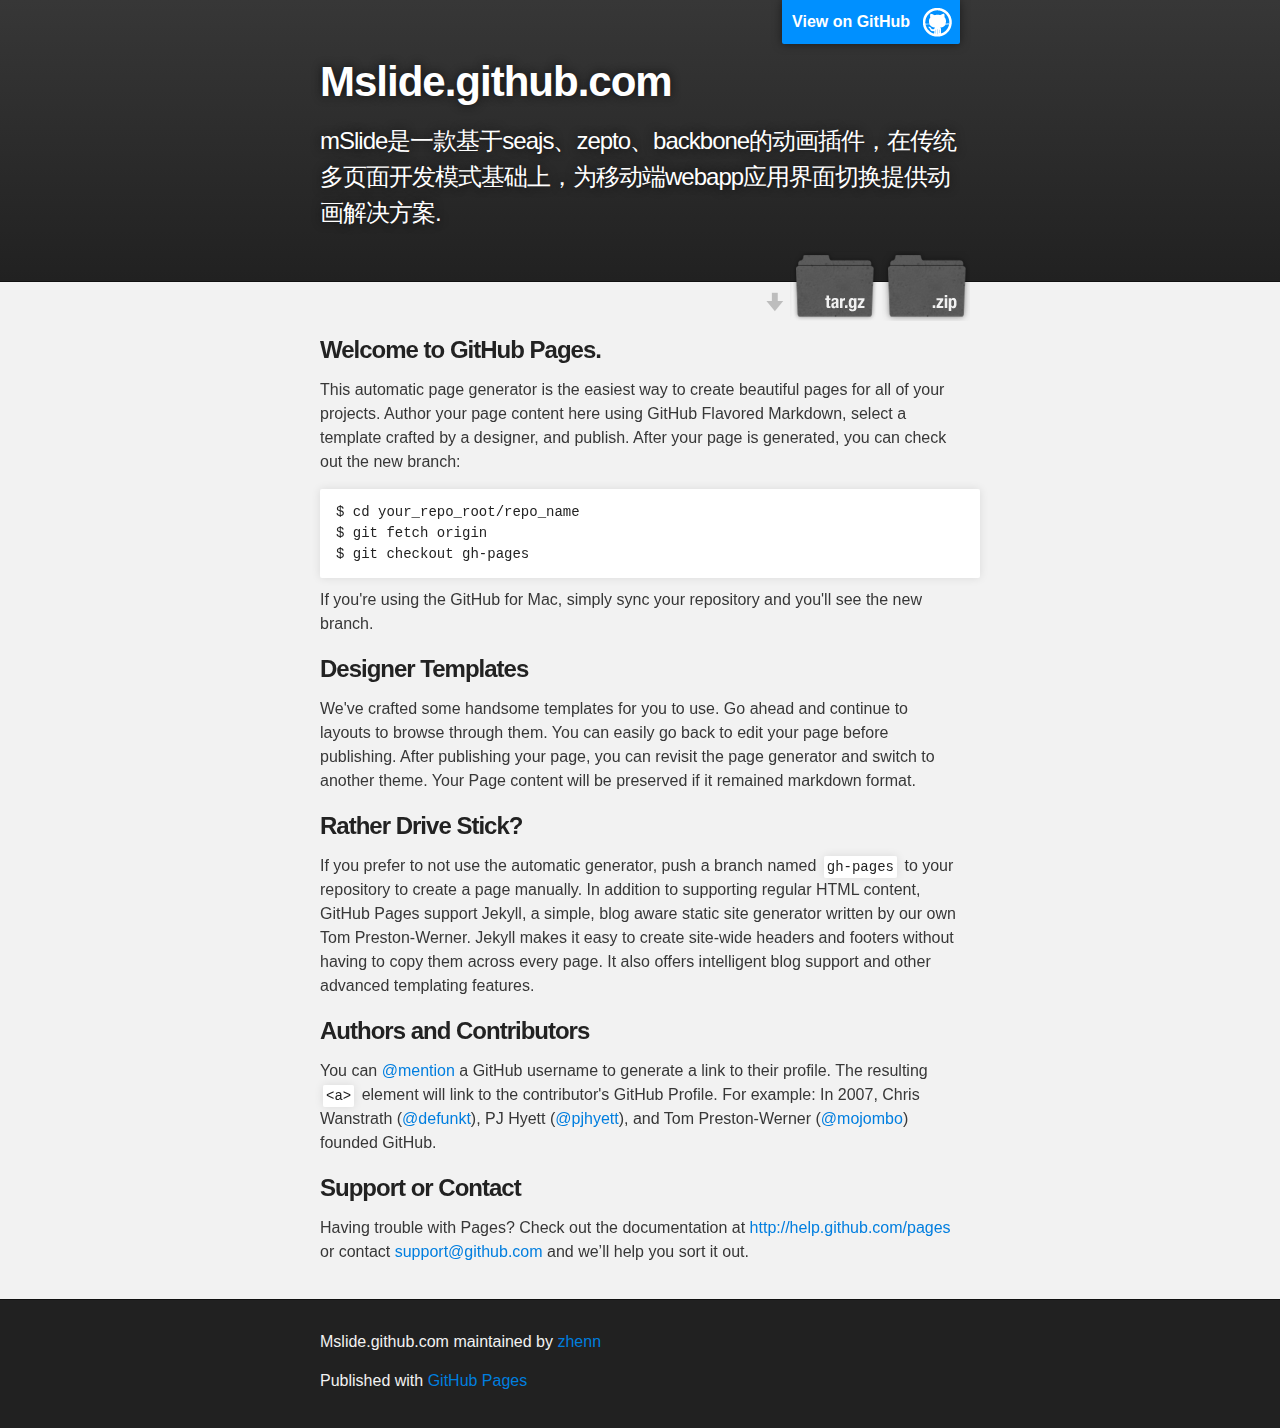
<file: index.html>
<!DOCTYPE html>
<html>

  <head>
    <meta charset='utf-8' />
    <meta http-equiv="X-UA-Compatible" content="chrome=1" />
    <meta name="description" content="Mslide.github.com : mSlide是一款基于seajs、zepto、backbone的动画插件，在传统多页面开发模式基础上，为移动端webapp应用界面切换提供动画解决方案." />

    <link rel="stylesheet" type="text/css" media="screen" href="stylesheets/stylesheet.css">

    <title>Mslide.github.com</title>
  </head>

  <body>

    <!-- HEADER -->
    <div id="header_wrap" class="outer">
        <header class="inner">
          <a id="forkme_banner" href="https://github.com/zhenn/mslide.github.com">View on GitHub</a>

          <h1 id="project_title">Mslide.github.com</h1>
          <h2 id="project_tagline">mSlide是一款基于seajs、zepto、backbone的动画插件，在传统多页面开发模式基础上，为移动端webapp应用界面切换提供动画解决方案.</h2>

            <section id="downloads">
              <a class="zip_download_link" href="https://github.com/zhenn/mslide.github.com/zipball/master">Download this project as a .zip file</a>
              <a class="tar_download_link" href="https://github.com/zhenn/mslide.github.com/tarball/master">Download this project as a tar.gz file</a>
            </section>
        </header>
    </div>

    <!-- MAIN CONTENT -->
    <div id="main_content_wrap" class="outer">
      <section id="main_content" class="inner">
        <h3>Welcome to GitHub Pages.</h3>

<p>This automatic page generator is the easiest way to create beautiful pages for all of your projects. Author your page content here using GitHub Flavored Markdown, select a template crafted by a designer, and publish. After your page is generated, you can check out the new branch:</p>

<pre><code>$ cd your_repo_root/repo_name
$ git fetch origin
$ git checkout gh-pages
</code></pre>

<p>If you're using the GitHub for Mac, simply sync your repository and you'll see the new branch.</p>

<h3>Designer Templates</h3>

<p>We've crafted some handsome templates for you to use. Go ahead and continue to layouts to browse through them. You can easily go back to edit your page before publishing. After publishing your page, you can revisit the page generator and switch to another theme. Your Page content will be preserved if it remained markdown format.</p>

<h3>Rather Drive Stick?</h3>

<p>If you prefer to not use the automatic generator, push a branch named <code>gh-pages</code> to your repository to create a page manually. In addition to supporting regular HTML content, GitHub Pages support Jekyll, a simple, blog aware static site generator written by our own Tom Preston-Werner. Jekyll makes it easy to create site-wide headers and footers without having to copy them across every page. It also offers intelligent blog support and other advanced templating features.</p>

<h3>Authors and Contributors</h3>

<p>You can <a href="https://github.com/blog/821" class="user-mention">@mention</a> a GitHub username to generate a link to their profile. The resulting <code>&lt;a&gt;</code> element will link to the contributor's GitHub Profile. For example: In 2007, Chris Wanstrath (<a href="https://github.com/defunkt" class="user-mention">@defunkt</a>), PJ Hyett (<a href="https://github.com/pjhyett" class="user-mention">@pjhyett</a>), and Tom Preston-Werner (<a href="https://github.com/mojombo" class="user-mention">@mojombo</a>) founded GitHub.</p>

<h3>Support or Contact</h3>

<p>Having trouble with Pages? Check out the documentation at <a href="http://help.github.com/pages">http://help.github.com/pages</a> or contact <a href="mailto:support@github.com">support@github.com</a> and we’ll help you sort it out.</p>
      </section>
    </div>

    <!-- FOOTER  -->
    <div id="footer_wrap" class="outer">
      <footer class="inner">
        <p class="copyright">Mslide.github.com maintained by <a href="https://github.com/zhenn">zhenn</a></p>
        <p>Published with <a href="http://pages.github.com">GitHub Pages</a></p>
      </footer>
    </div>

    

  </body>
</html>
</file>
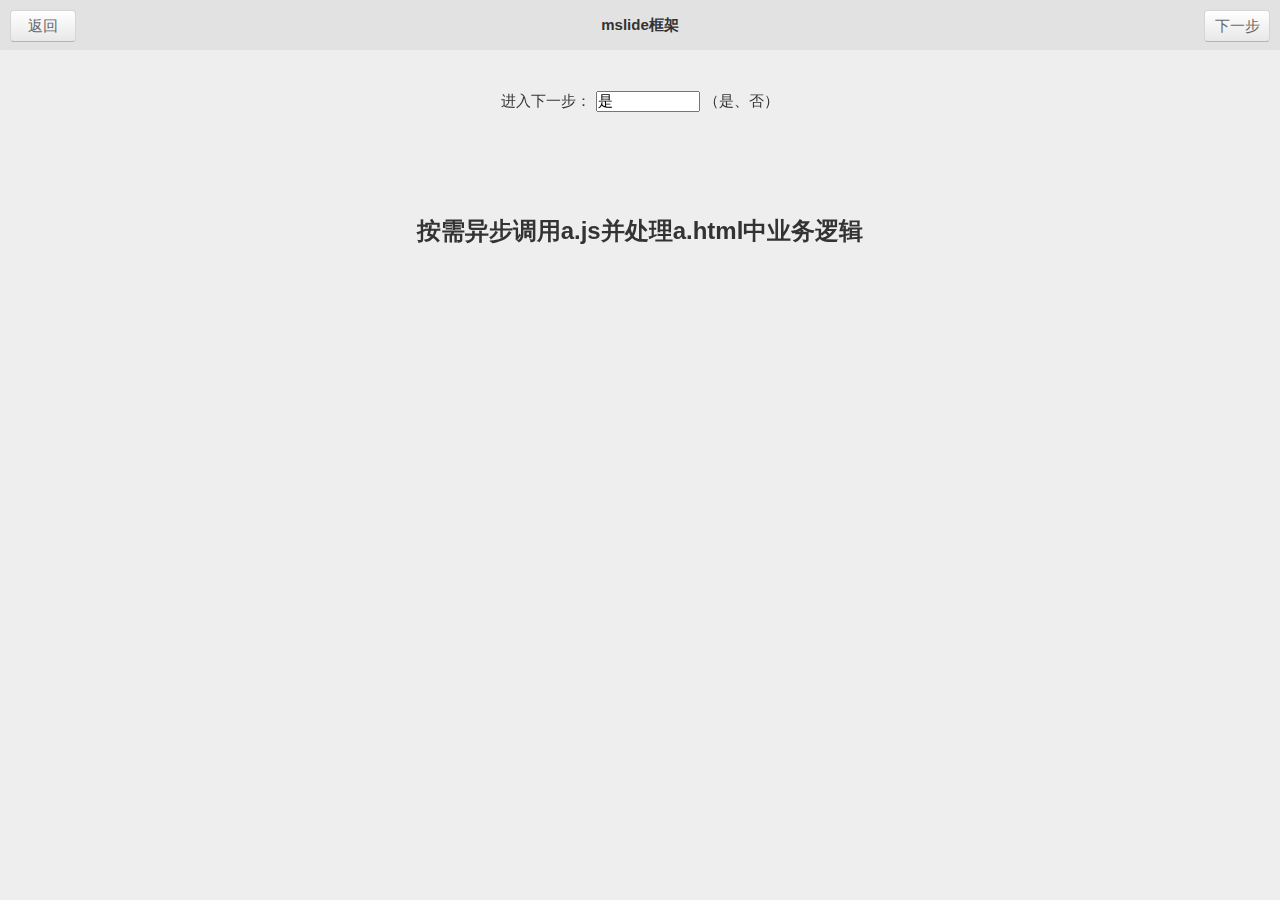
<file: example/demo/slide.html>
<!doctype html>
<html>
<head>
<meta name="viewport" content="width=device-width,initial-scale=1,maximum-scale=1">
<meta name="format-detection" content="telephone=no" />
<meta name="apple-mobile-web-app-capable" content="yes" />
<meta charset="utf-8">
<title>mslide框架</title>
<link href="../css/reset.css" type="text/css" rel="stylesheet" />
<link href="../css/slide.css" type="text/css" rel="stylesheet" />
<link href="../css/custom.css" type="text/css" rel="stylesheet" />
<script charset="utf-8" src="../js/lib/sea.js"></script>
<script charset="utf-8" src="../js/lib/zepto.js"></script>
<script charset="utf-8" src="../js/lib/underscore.js"></script>
<script charset="utf-8" src="../js/lib/backbone.js"></script>
</head>

<body>
<!--slide容器{{-->
<section id="s-slide">
	<!--宽度二倍于slide的子容器{{-->
	<section class="s-wrapper">
		<section class="s-custom-pannel">
			<div class="s-loading"><img src="../images/l.gif" /> 正在努力加载应用...</div>
		</section>
	</section>
	<!--宽度二倍于slide的子容器{{-->
</section>
<!--slide容器}}-->
<script>
seajs.use('../js/lib/slide',function(slide){
	window['app'] = slide.app({
		//初始化页面地址，省略扩展名
		initUrl: 'a',
		//统一文件扩展名配置
		extendName: 'html' 
	});
});
</script>
</body>
</html>
</file>
<file: stylesheets/stylesheet.css>
/*******************************************************************************
Slate Theme for Github Pages
by Jason Costello, @jsncostello
*******************************************************************************/

@import url(pygment_trac.css);

/*******************************************************************************
MeyerWeb Reset
*******************************************************************************/

html, body, div, span, applet, object, iframe,
h1, h2, h3, h4, h5, h6, p, blockquote, pre,
a, abbr, acronym, address, big, cite, code,
del, dfn, em, img, ins, kbd, q, s, samp,
small, strike, strong, sub, sup, tt, var,
b, u, i, center,
dl, dt, dd, ol, ul, li,
fieldset, form, label, legend,
table, caption, tbody, tfoot, thead, tr, th, td,
article, aside, canvas, details, embed,
figure, figcaption, footer, header, hgroup,
menu, nav, output, ruby, section, summary,
time, mark, audio, video {
  margin: 0;
  padding: 0;
  border: 0;
  font: inherit;
  vertical-align: baseline;
}

/* HTML5 display-role reset for older browsers */
article, aside, details, figcaption, figure,
footer, header, hgroup, menu, nav, section {
  display: block;
}

ol, ul {
  list-style: none;
}

blockquote, q {
}

table {
  border-collapse: collapse;
  border-spacing: 0;
}

a:focus {
  outline: none;
}

/*******************************************************************************
Theme Styles
*******************************************************************************/

body {
  box-sizing: border-box;
  color:#373737;
  background: #212121;
  font-size: 16px;
  font-family: 'Myriad Pro', Calibri, Helvetica, Arial, sans-serif;
  line-height: 1.5;
  -webkit-font-smoothing: antialiased;
}

h1, h2, h3, h4, h5, h6 {
  margin: 10px 0;
  font-weight: 700;
  color:#222222;
  font-family: 'Lucida Grande', 'Calibri', Helvetica, Arial, sans-serif;
  letter-spacing: -1px;
}

h1 {
  font-size: 36px;
  font-weight: 700;
}

h2 {
  padding-bottom: 10px;
  font-size: 32px;
  background: url('../images/bg_hr.png') repeat-x bottom;
}

h3 {
  font-size: 24px;
}

h4 {
  font-size: 21px;
}

h5 {
  font-size: 18px;
}

h6 {
  font-size: 16px;
}

p {
  margin: 10px 0 15px 0;
}

footer p {
  color: #f2f2f2;
}

a {
  text-decoration: none;
  color: #007edf;
  text-shadow: none;

  transition: color 0.5s ease;
  transition: text-shadow 0.5s ease;
  -webkit-transition: color 0.5s ease;
  -webkit-transition: text-shadow 0.5s ease;
  -moz-transition: color 0.5s ease;
  -moz-transition: text-shadow 0.5s ease;
  -o-transition: color 0.5s ease;
  -o-transition: text-shadow 0.5s ease;
  -ms-transition: color 0.5s ease;
  -ms-transition: text-shadow 0.5s ease;
}

#main_content a:hover {
  color: #0069ba;
  text-shadow: #0090ff 0px 0px 2px;
}

footer a:hover {
  color: #43adff;
  text-shadow: #0090ff 0px 0px 2px;
}

em {
  font-style: italic;
}

strong {
  font-weight: bold;
}

img {
  position: relative;
  margin: 0 auto;
  max-width: 739px;
  padding: 5px;
  margin: 10px 0 10px 0;
  border: 1px solid #ebebeb;

  box-shadow: 0 0 5px #ebebeb;
  -webkit-box-shadow: 0 0 5px #ebebeb;
  -moz-box-shadow: 0 0 5px #ebebeb;
  -o-box-shadow: 0 0 5px #ebebeb;
  -ms-box-shadow: 0 0 5px #ebebeb;
}

pre, code {
  width: 100%;
  color: #222;
  background-color: #fff;

  font-family: Monaco, "Bitstream Vera Sans Mono", "Lucida Console", Terminal, monospace;
  font-size: 14px;

  border-radius: 2px;
  -moz-border-radius: 2px;
  -webkit-border-radius: 2px;



}

pre {
  width: 100%;
  padding: 10px;
  box-shadow: 0 0 10px rgba(0,0,0,.1);
  overflow: auto;
}

code {
  padding: 3px;
  margin: 0 3px;
  box-shadow: 0 0 10px rgba(0,0,0,.1);
}

pre code {
  display: block;
  box-shadow: none;
}

blockquote {
  color: #666;
  margin-bottom: 20px;
  padding: 0 0 0 20px;
  border-left: 3px solid #bbb;
}

ul, ol, dl {
  margin-bottom: 15px
}

ul li {
  list-style: inside;
  padding-left: 20px;
}

ol li {
  list-style: decimal inside;
  padding-left: 20px;
}

dl dt {
  font-weight: bold;
}

dl dd {
  padding-left: 20px;
  font-style: italic;
}

dl p {
  padding-left: 20px;
  font-style: italic;
}

hr {
  height: 1px;
  margin-bottom: 5px;
  border: none;
  background: url('../images/bg_hr.png') repeat-x center;
}

table {
  border: 1px solid #373737;
  margin-bottom: 20px;
  text-align: left;
 }

th {
  font-family: 'Lucida Grande', 'Helvetica Neue', Helvetica, Arial, sans-serif;
  padding: 10px;
  background: #373737;
  color: #fff;
 }

td {
  padding: 10px;
  border: 1px solid #373737;
 }

form {
  background: #f2f2f2;
  padding: 20px;
}

img {
  width: 100%;
  max-width: 100%;
}

/*******************************************************************************
Full-Width Styles
*******************************************************************************/

.outer {
  width: 100%;
}

.inner {
  position: relative;
  max-width: 640px;
  padding: 20px 10px;
  margin: 0 auto;
}

#forkme_banner {
  display: block;
  position: absolute;
  top:0;
  right: 10px;
  z-index: 10;
  padding: 10px 50px 10px 10px;
  color: #fff;
  background: url('../images/blacktocat.png') #0090ff no-repeat 95% 50%;
  font-weight: 700;
  box-shadow: 0 0 10px rgba(0,0,0,.5);
  border-bottom-left-radius: 2px;
  border-bottom-right-radius: 2px;
}

#header_wrap {
  background: #212121;
  background: -moz-linear-gradient(top, #373737, #212121);
  background: -webkit-linear-gradient(top, #373737, #212121);
  background: -ms-linear-gradient(top, #373737, #212121);
  background: -o-linear-gradient(top, #373737, #212121);
  background: linear-gradient(top, #373737, #212121);
}

#header_wrap .inner {
  padding: 50px 10px 30px 10px;
}

#project_title {
  margin: 0;
  color: #fff;
  font-size: 42px;
  font-weight: 700;
  text-shadow: #111 0px 0px 10px;
}

#project_tagline {
  color: #fff;
  font-size: 24px;
  font-weight: 300;
  background: none;
  text-shadow: #111 0px 0px 10px;
}

#downloads {
  position: absolute;
  width: 210px;
  z-index: 10;
  bottom: -40px;
  right: 0;
  height: 70px;
  background: url('../images/icon_download.png') no-repeat 0% 90%;
}

.zip_download_link {
  display: block;
  float: right;
  width: 90px;
  height:70px;
  text-indent: -5000px;
  overflow: hidden;
  background: url(../images/sprite_download.png) no-repeat bottom left;
}

.tar_download_link {
  display: block;
  float: right;
  width: 90px;
  height:70px;
  text-indent: -5000px;
  overflow: hidden;
  background: url(../images/sprite_download.png) no-repeat bottom right;
  margin-left: 10px;
}

.zip_download_link:hover {
  background: url(../images/sprite_download.png) no-repeat top left;
}

.tar_download_link:hover {
  background: url(../images/sprite_download.png) no-repeat top right;
}

#main_content_wrap {
  background: #f2f2f2;
  border-top: 1px solid #111;
  border-bottom: 1px solid #111;
}

#main_content {
  padding-top: 40px;
}

#footer_wrap {
  background: #212121;
}



/*******************************************************************************
Small Device Styles
*******************************************************************************/

@media screen and (max-width: 480px) {
  body {
    font-size:14px;
  }

  #downloads {
    display: none;
  }

  .inner {
    min-width: 320px;
    max-width: 480px;
  }

  #project_title {
  font-size: 32px;
  }

  h1 {
    font-size: 28px;
  }

  h2 {
    font-size: 24px;
  }

  h3 {
    font-size: 21px;
  }

  h4 {
    font-size: 18px;
  }

  h5 {
    font-size: 14px;
  }

  h6 {
    font-size: 12px;
  }

  code, pre {
    min-width: 320px;
    max-width: 480px;
    font-size: 11px;
  }

}
</file>
<file: example/css/slide.css>
html,body{height:100%;}
#s-slide{width:100%;height:100%;background:#eee;overflow:hidden;}

.s-wrapper{width:200%;height:100%;}

.s-custom-pannel{width:50%;height:100%;float:left;}

.s-loading{text-align:center;padding-top:100px;}

.s-forward{-webkit-transform:translate3d(-50%,0,0);}
.s-back{-webkit-transform:translate3d(0,0,0)}

.s-anim-forward{-webkit-transform:translate3d(-50%,0,0);-webkit-animation-name:s-slide-next; -webkit-animation-duration:.3s; -webkit-animation-timing-function:ease-in-out;}
@-webkit-keyframes s-slide-next{
	from{
		-webkit-transform:translate3d(0,0,0);
	}
	to{
		-webkit-transform:translate3d(-50%,0,0);
	}
}

.s-anim-back{-webkit-transform:translate3d(0,0,0);-webkit-animation-name:s-slide-prev; -webkit-animation-duration:.3s; -webkit-animation-timing-function:ease-in-out;}
@-webkit-keyframes s-slide-prev{
	from{
		-webkit-transform:translate3d(-50%,0,0);
	}
	to{
		-webkit-transform:translate3d(0,0,0);
	}
}
</file>
<file: example/css/custom.css>
.header{height:50px;background:#e2e2e2;position: relative;}
.header a{width:64px;height:30px;line-height: 30px;border-radius:4px;text-align:center;color:#676767;border:1px solid #d5d5d5;border-bottom-color:#B4B4B4;background:-webkit-gradient(linear,0 0,0 100%,from(white),to(#E8E8E8));}
.header .leftbar{float: left;margin:10px 0 0 10px;}
.header .rightbar{float: right;margin:10px 10px 0 0;}
.header h2{position: absolute;width:100px;line-height:50px;height:50px;text-align: center;left:50%;top:0;margin-left:-50px;}

.mainbody{text-align:center;}
.mainbody .content{font-size:24px;font-weight: bold;padding-top:100px;}
.develop{padding-top:40px;}
.develop input{width:100px;}
</file>
